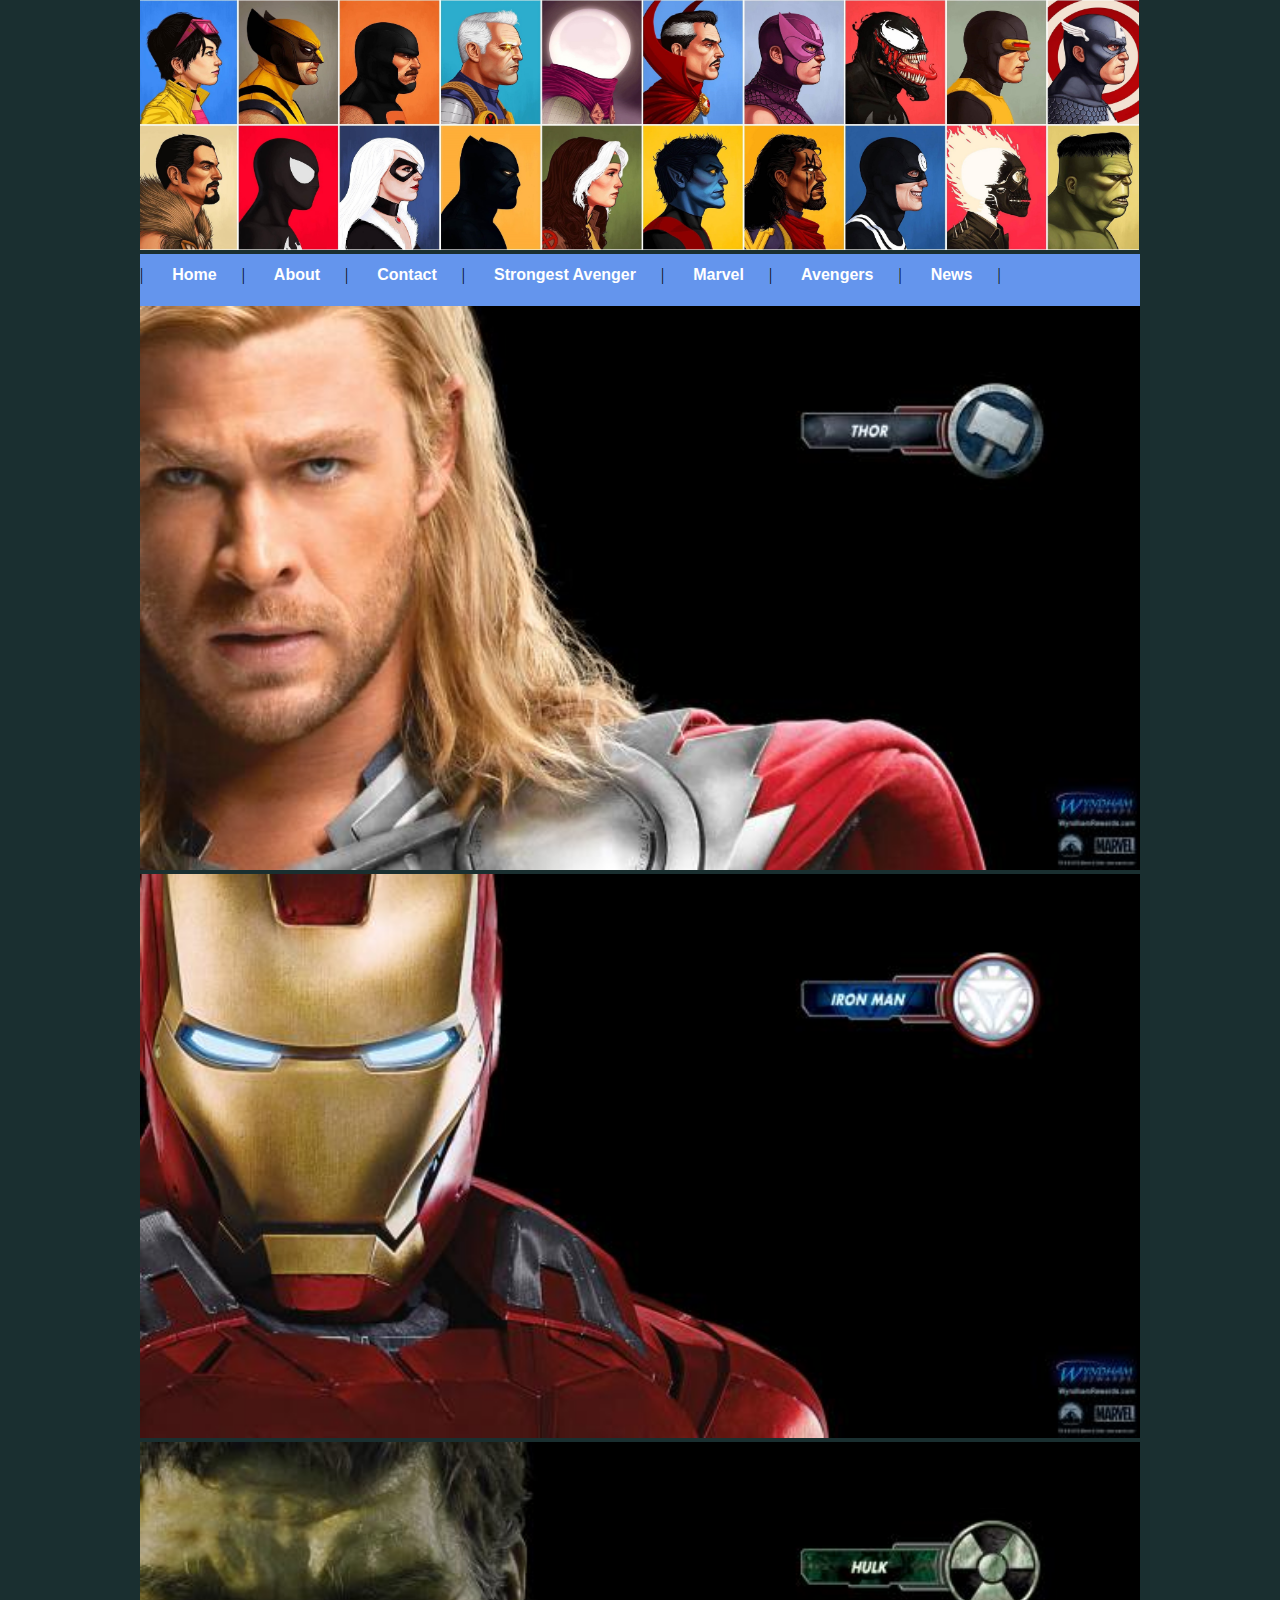
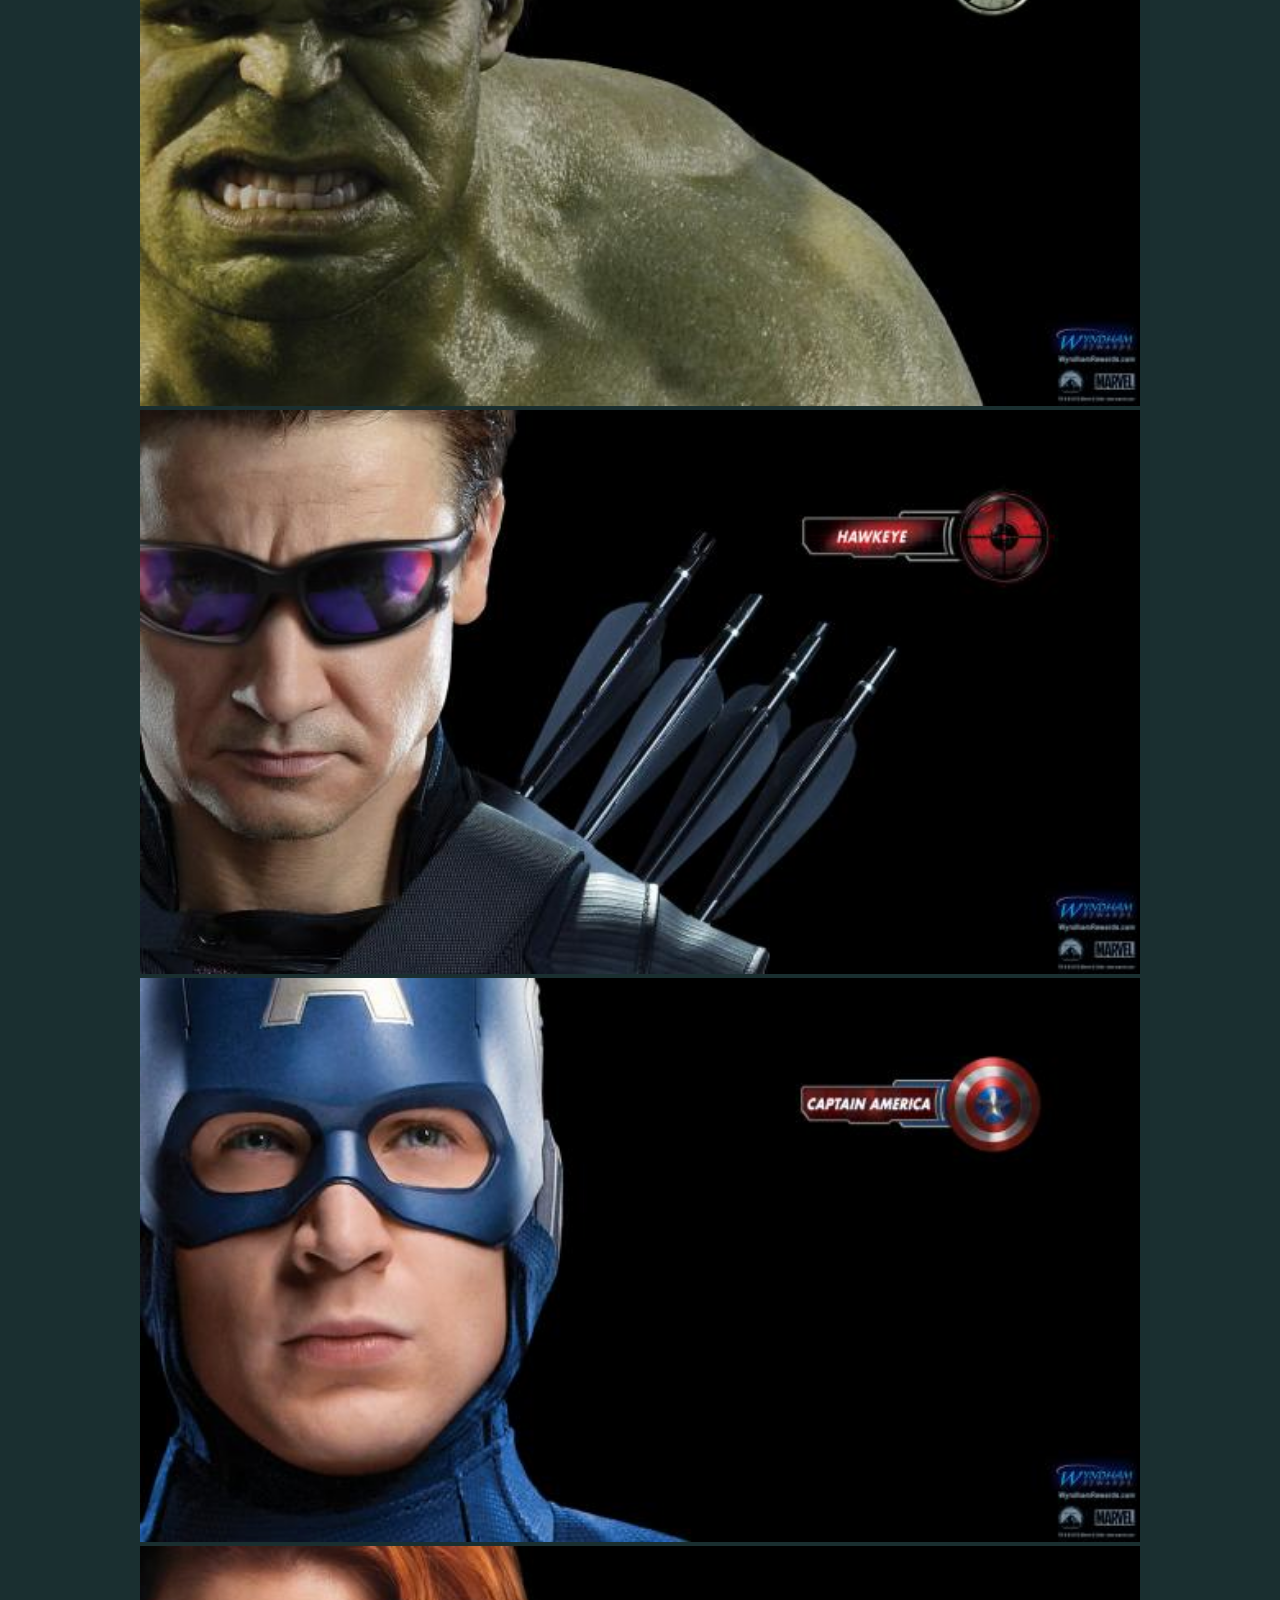
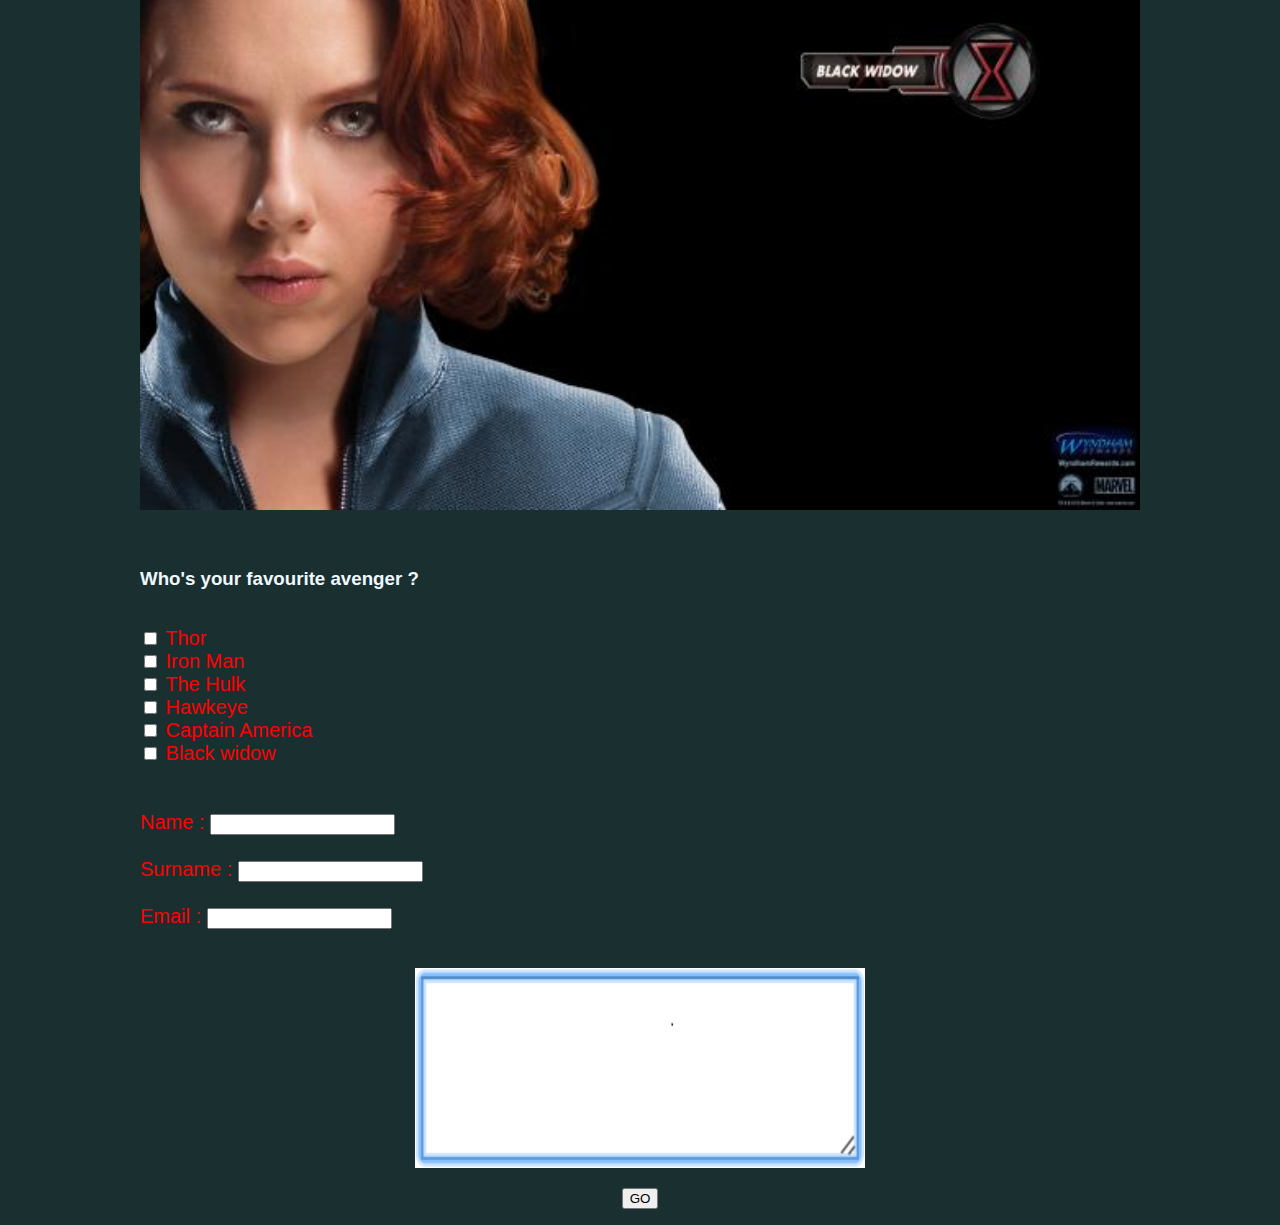
<file: index.html>
<!DOCTYPE html>
<html>
 <head>
<link rel="stylesheet" href="style.css">
 </head>
 <img src="images/marvel101.jpg" width="999"height=250>
        <body style="width:1000px;margin:auto ;background-color: rgb(26, 47, 48);">
            <div id="menu">
               | <a href="#">Home</a>|
                <a href="about.html">About</a>|
                <a href="contact.html">Contact</a>|
                <a href="avenger-1.html">Strongest Avenger</a>|
                <a href="https://www.marvel.com/">Marvel</a>|
                <a href="https://en.wikipedia.org/wiki/The_Avengers_(2012_film)">Avengers</a>|
                <a href="#">News</a>|
            </div>
            <div class="gallery">

                <a href="avenger-1.html"><img src="images/avengers_01.jpg"/></a>
                <a href="avenger-2.html"><img src="images/avengers_02.jpg"></a>
                <a href="avenger-3.html"><img src="images/avengers_03.jpg"></a>
                <a href="avenger-4.html"><img src="images/avengers_04.jpg"></a>
                <a href="avenger-5.html"><img src="images/avengers_05.jpg"></a>
                <a href="avenger-6.html"><img src="images/avengers_06.jpg"></a>
                
            </div>
<br><br>
<h3 style="font-family: Arial, Helvetica, sans-serif;color: aliceblue;">Who's your favourite avenger ? </h3>
<br><div id="checkbox">
        <input type="checkbox" name="avenger" id="thor"/>
        <label for="thor">Thor</label>
        <br>
        <input type="checkbox" name="avenger" id="thor"/>
        <label for="thor">Iron Man</label>
        <br>
        <input type="checkbox" name="avenger" id="thor"/>
        <label for="thor">The Hulk</label>
        <br>
        <input type="checkbox" name="avenger" id="thor"/>
        <label for="thor">Hawkeye</label>
        <br>
        <input type="checkbox" name="avenger" id="thor"/>
        <label for="thor">Captain America </label>
        <br>
        <input type="checkbox" name="avenger" id="thor"/>
        <label for="thor">Black widow</label>
        <br><br>
    
<br>
    <label for="first name">Name : </label><input type="text" id="first name"/>
<br><br>
    <label for="first name">Surname : </label><input type="text" id="first name"/>
<br><br>
    <label for="first name">Email : </label><input type="text" id="first name"/>
<br><br>
</div>
<p align="center"><img src="images/comment.png" width="450" height="200" ></p>
   
<a href="index.html"><p align="center"><input type="submit" value="GO"></p></a>





</body>

 </html>
</file>
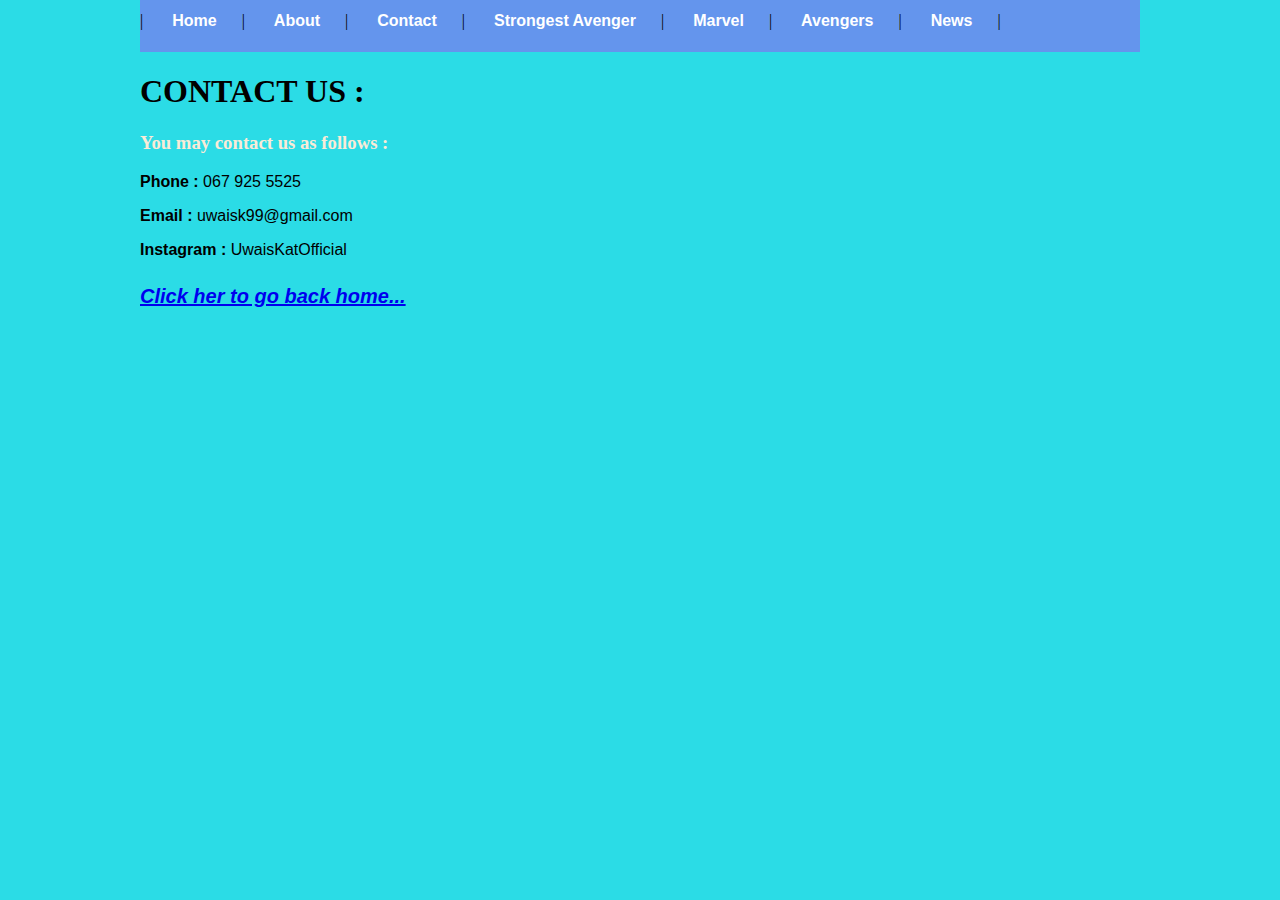
<file: about.html>
<!DOCTYPE html>
<html>
    <head>
        <link rel="stylesheet" href="style.css">
    </head>
<body  style="width:1000px;margin:auto ;background-color:rgb(43, 220, 230)">
    
    <div id="menu">
        | <a href="#">Home</a>|
         <a href="about.html">About</a>|
         <a href="contact.html">Contact</a>|
         <a href="avenger-1.html">Strongest Avenger</a>|
         <a href="https://www.marvel.com/">Marvel</a>|
         <a href="https://en.wikipedia.org/wiki/The_Avengers_(2012_film)">Avengers</a>|
         <a href="#">News</a>|
     </div>

    <h1>CONTACT US :</h1>
    <h3>You may contact us as follows : </h3>
<p><b>Phone : </b>067 925 5525</p>
<p><b>Email : </b>uwaisk99@gmail.com</p>
<p><b>Instagram : </b> UwaisKatOfficial</p>

<h4><a href="index.html">Click her to go back home...</a></h4>

</body>



</html>
</file>
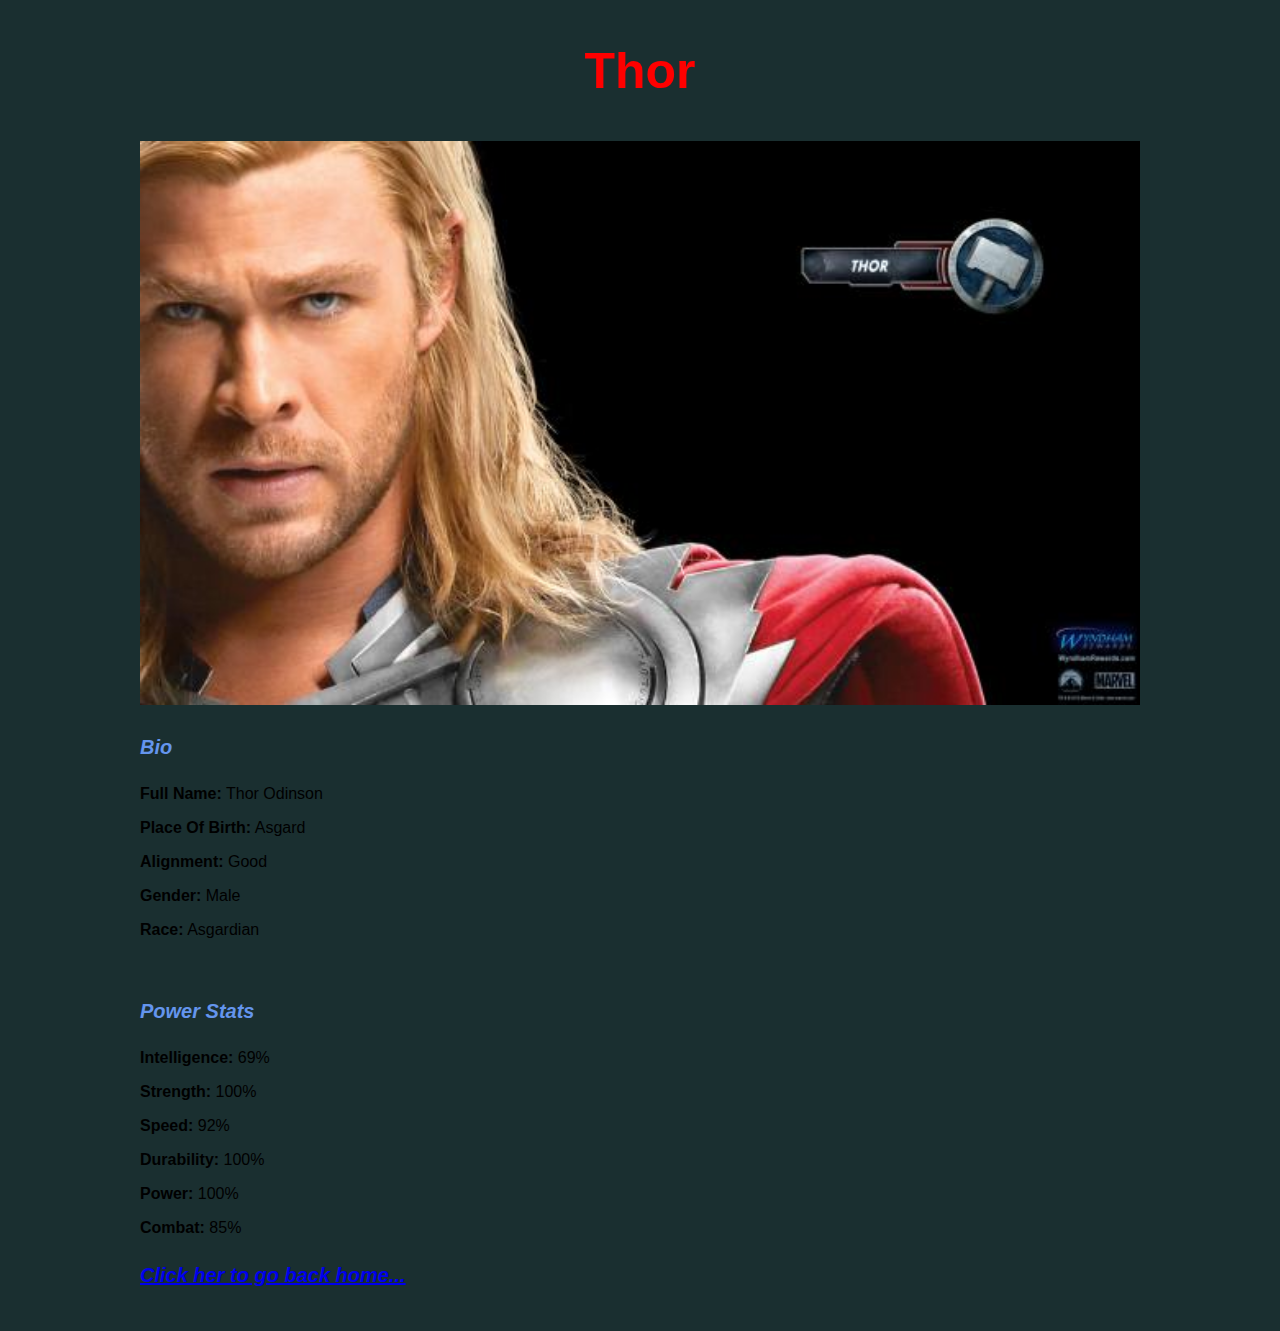
<file: avenger-1.html>
<!DOCTYPE html>
<html>
    <head>
        <link rel="stylesheet" href="style.css">
    </head>
<body style="width:1000px;margin:auto ;background-color: rgb(26, 47, 48);">
    <h2>Thor</h2>
<div class="gallery">
<img src="images/avengers_01.jpg">

</div>

<h4>Bio</h4> 
          <p><b>Full Name:</b> Thor Odinson</p> 
          <p><b>Place Of Birth:</b> Asgard</p> 
          <p><b>Alignment:</b> Good</p> 
          <p><b>Gender:</b> Male</p>
          <p><b>Race:</b> Asgardian</p> 
          <br/>
          <h4><b>Power Stats</b></h4>
          <p><b>Intelligence:</b> 69%</p>
          <p><b>Strength:</b> 100%</p>
          <p><b>Speed:</b> 92%</p>
          <p><b>Durability:</b> 100%</p>
          <p><b>Power:</b> 100%</p>
          <p><b>Combat:</b> 85%</p>


          <h4><a href="index.html">Click her to go back home...</a></h4>
<br>
</body>



</html>
</file>
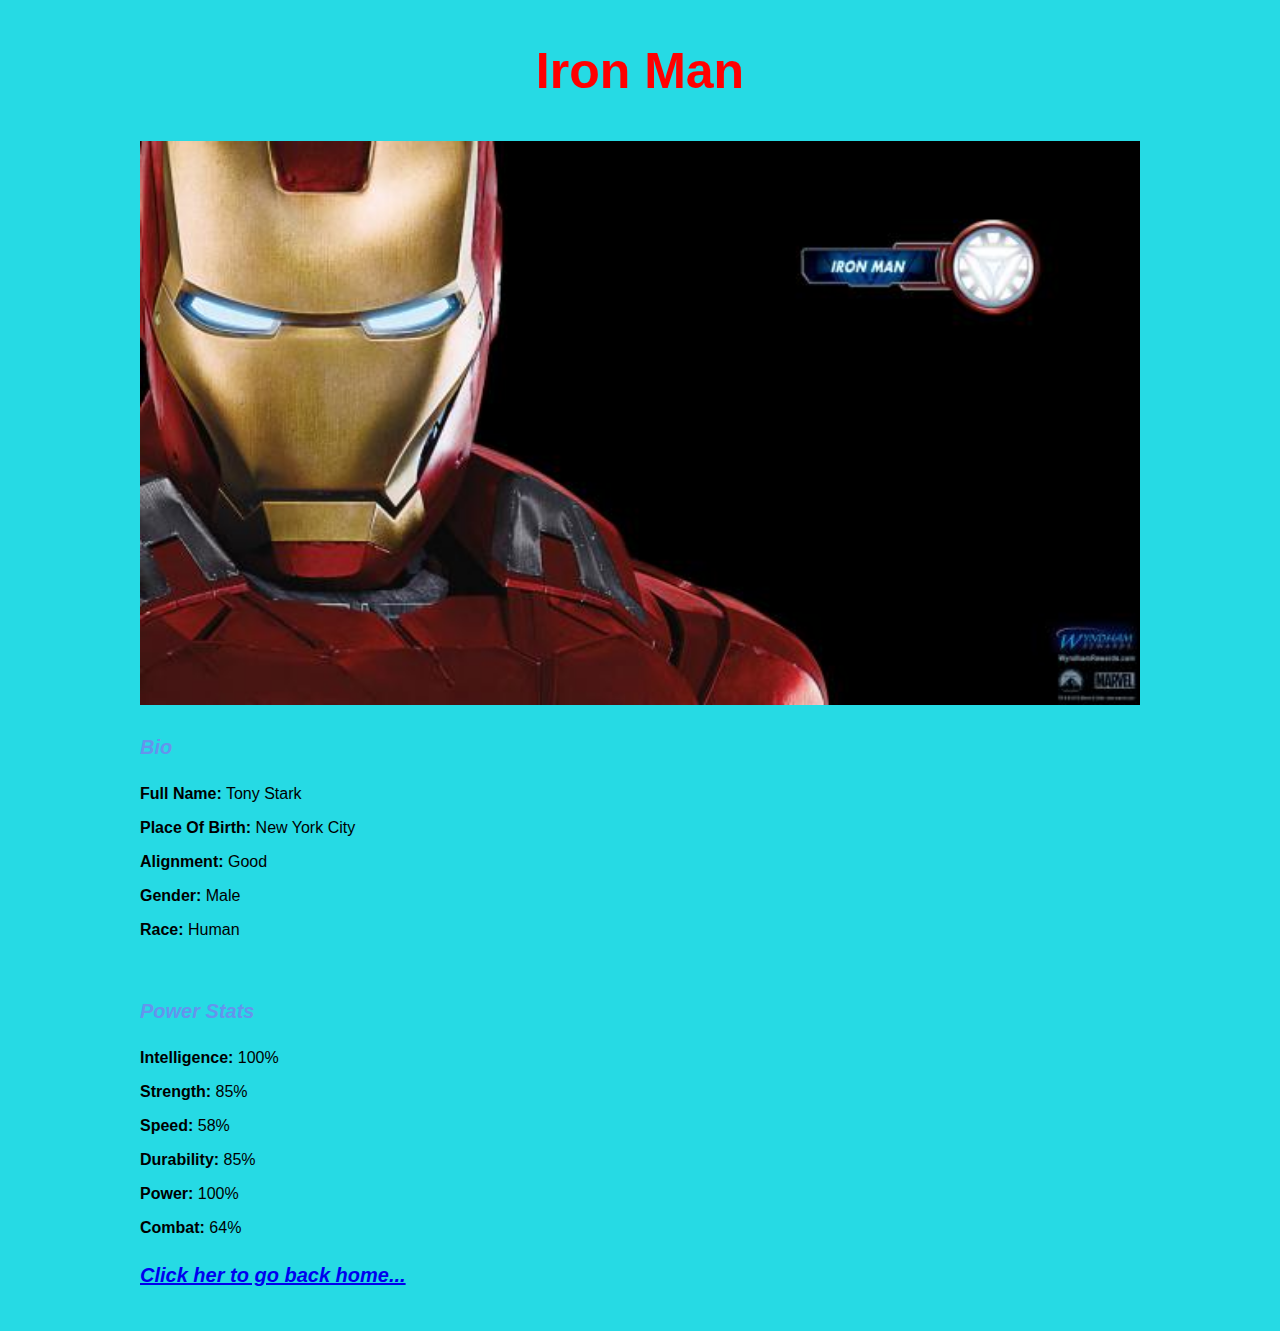
<file: avenger-2.html>
<!DOCTYPE html>
<html>
    <head>
        <link rel="stylesheet" href="style.css">
    </head>
<body  style="width:1000px;margin:auto ;background-color: rgb(38, 218, 228);">
    <h2>Iron Man</h2>
<div class="gallery">
<img src="images/avengers_02.jpg">

</div>

<h4>Bio</h4> 
          <p><b>Full Name:</b> Tony Stark</p> 
          <p><b>Place Of Birth:</b> New York City</p> 
          <p><b>Alignment:</b> Good</p> 
          <p><b>Gender:</b> Male</p>
          <p><b>Race:</b> Human</p> 
          <br/>
          <h4><b>Power Stats</b></h4>
          <p><b>Intelligence:</b> 100%</p>
          <p><b>Strength:</b> 85%</p>
          <p><b>Speed:</b> 58%</p>
          <p><b>Durability:</b> 85%</p>
          <p><b>Power:</b> 100%</p>
          <p><b>Combat:</b> 64%</p>

          <h4><a href="index.html">Click her to go back home...</a></h4>
          <br>

</body>



</html>
</file>
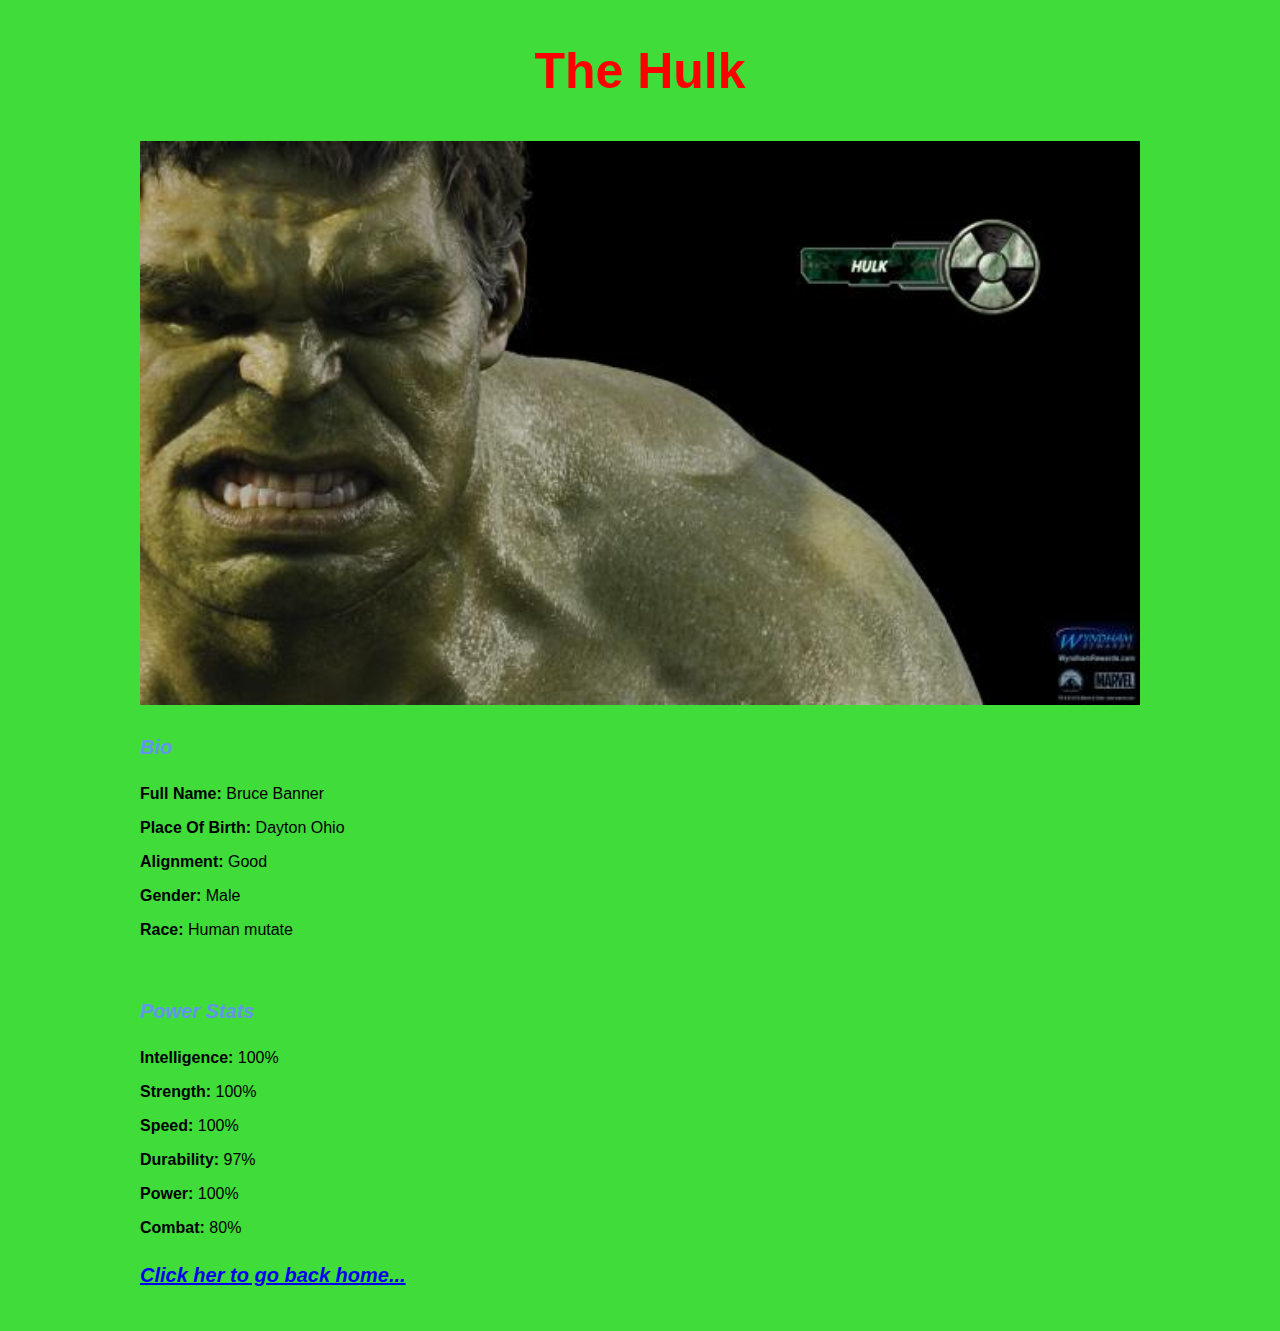
<file: avenger-3.html>
<!DOCTYPE html>
<html>
    <head>
        <link rel="stylesheet" href="style.css">
    </head>
<body  style="width:1000px;margin:auto ;background-color: rgba(43, 216, 37, 0.904);">
    <h2>The Hulk</h2>
<div class="gallery">
<img src="images/avengers_03.jpg">

</div>

<h4>Bio</h4> 
          <p><b>Full Name:</b> Bruce Banner</p> 
          <p><b>Place Of Birth:</b> Dayton Ohio</p> 
          <p><b>Alignment:</b> Good</p> 
          <p><b>Gender:</b> Male</p>
          <p><b>Race:</b> Human mutate</p> 
          <br/>
          <h4><b>Power Stats</b></h4>
          <p><b>Intelligence:</b> 100%</p>
          <p><b>Strength:</b> 100%</p>
          <p><b>Speed:</b> 100%</p>
          <p><b>Durability:</b> 97%</p>
          <p><b>Power:</b> 100%</p>
          <p><b>Combat:</b> 80%</p>

          <h4><a href="index.html">Click her to go back home...</a></h4>
          <br>
</body>



</html>
</file>
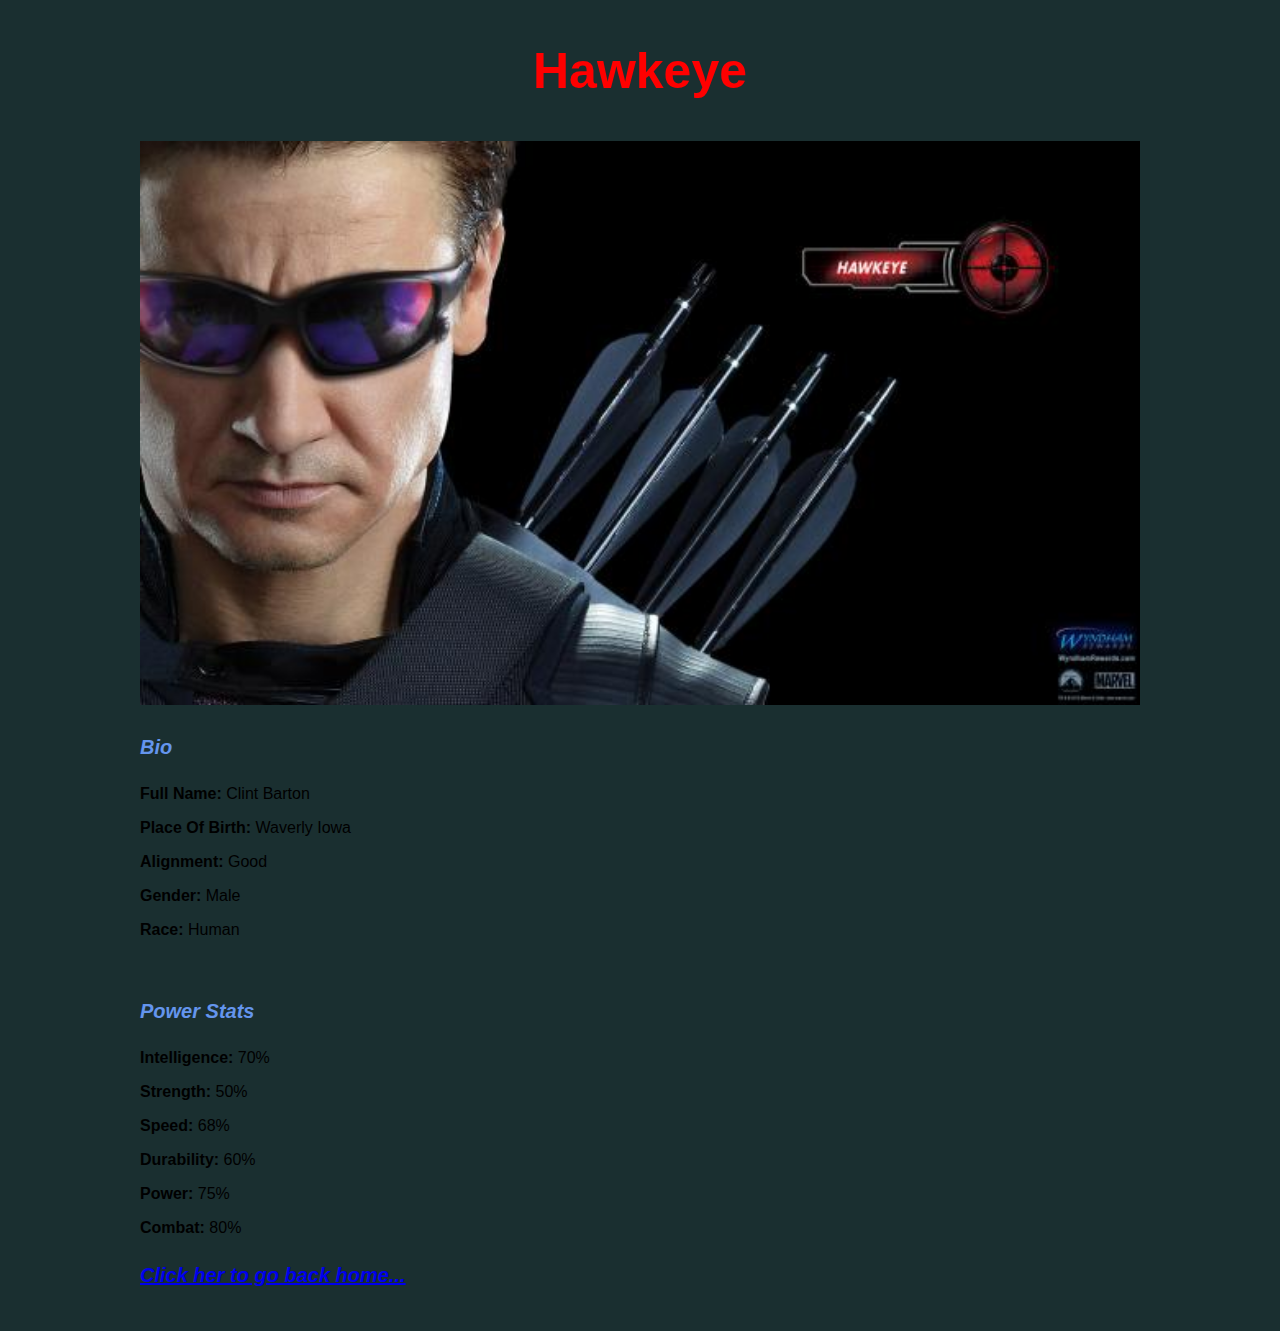
<file: avenger-4.html>
<!DOCTYPE html>
<html>
    <head>
        <link rel="stylesheet" href="style.css">
    </head>
<body  style="width:1000px;margin:auto ;background-color: rgb(26, 47, 48);">
    <h2>Hawkeye</h2>
<div class="gallery">
<img src="images/avengers_04.jpg">

</div>

<h4>Bio</h4> 
          <p><b>Full Name:</b> Clint Barton</p> 
          <p><b>Place Of Birth:</b> Waverly Iowa</p> 
          <p><b>Alignment:</b> Good</p> 
          <p><b>Gender:</b> Male</p>
          <p><b>Race:</b> Human</p> 
          <br/>
          <h4><b>Power Stats</b></h4>
          <p><b>Intelligence:</b> 70%</p>
          <p><b>Strength:</b> 50%</p>
          <p><b>Speed:</b> 68%</p>
          <p><b>Durability:</b> 60%</p>
          <p><b>Power:</b> 75%</p>
          <p><b>Combat:</b> 80%</p>


          <h4><a href="index.html">Click her to go back home...</a></h4>
          <br>
</body>



</html>
</file>
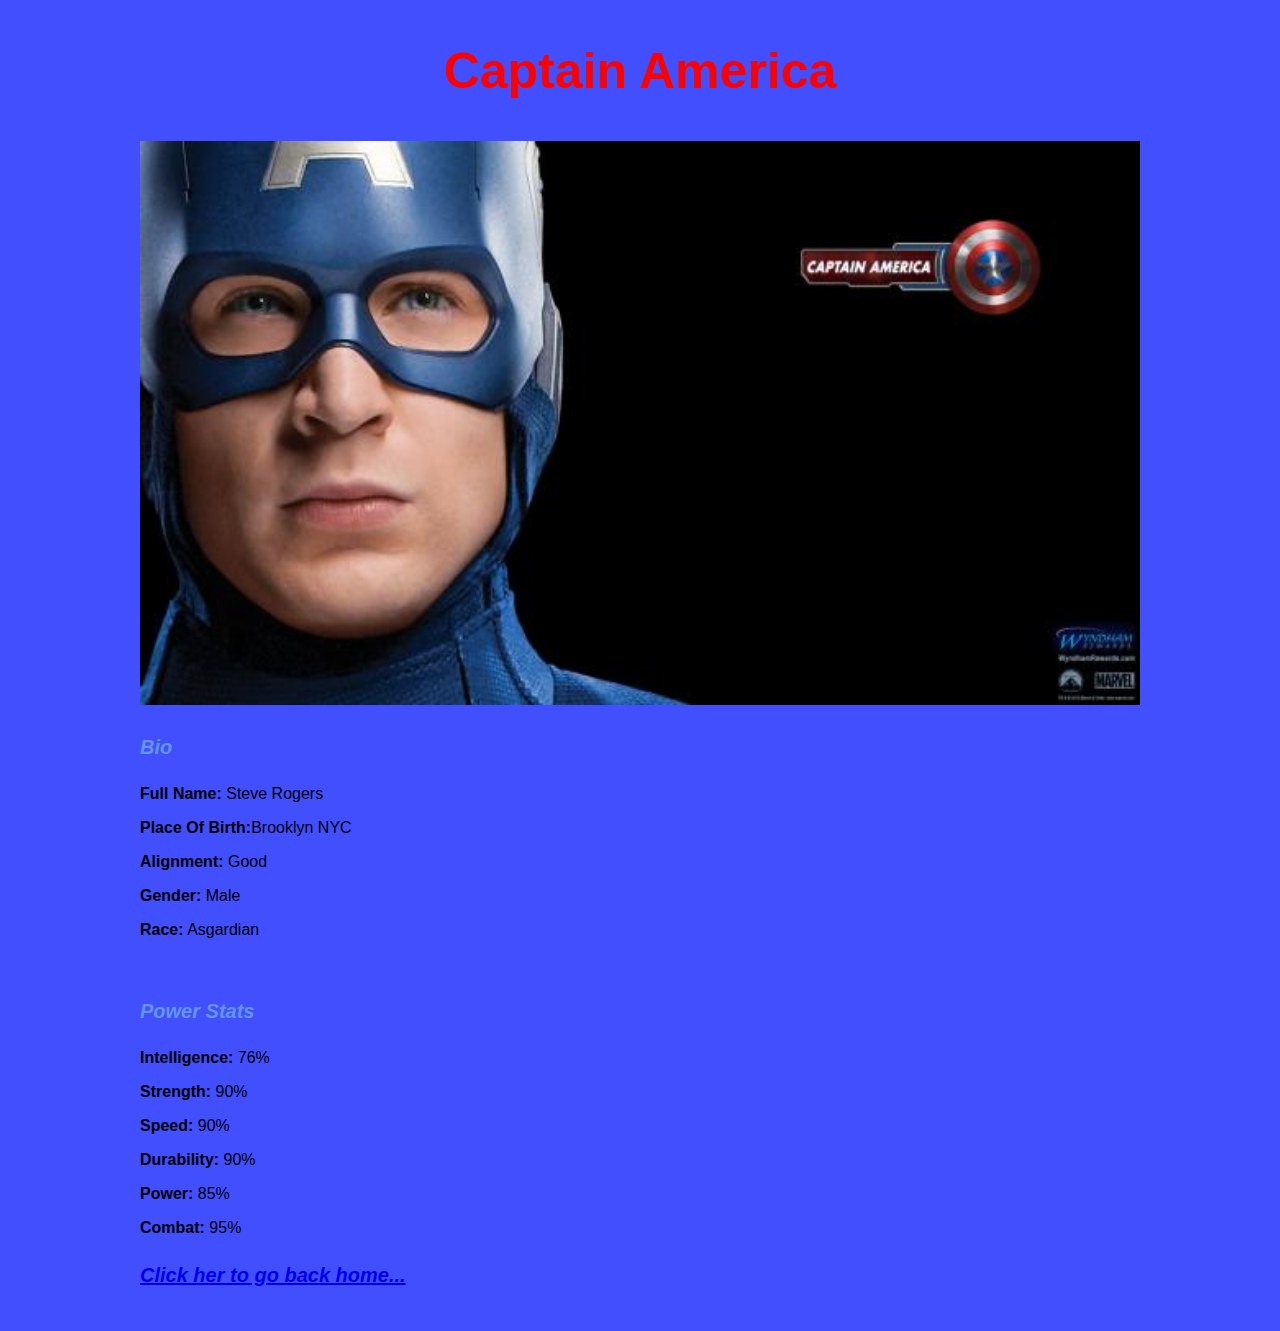
<file: avenger-5.html>
<!DOCTYPE html>
<html>
    <head>
        <link rel="stylesheet" href="style.css">
    </head>
<body style="width:1000px;margin:auto ;background-color: rgb(66, 79, 255);">
    <h2>Captain America</h2>
<div class="gallery">
<img src="images/avengers_05.jpg">

</div>

<h4>Bio</h4> 
          <p><b>Full Name:</b> Steve Rogers</p> 
          <p><b>Place Of Birth:</b>Brooklyn NYC</p> 
          <p><b>Alignment:</b> Good</p> 
          <p><b>Gender:</b> Male</p>
          <p><b>Race:</b> Asgardian</p> 
          <br/>
          <h4><b>Power Stats</b></h4>
          <p><b>Intelligence:</b> 76%</p>
          <p><b>Strength:</b> 90%</p>
          <p><b>Speed:</b> 90%</p>
          <p><b>Durability:</b> 90%</p>
          <p><b>Power:</b> 85%</p>
          <p><b>Combat:</b> 95%</p>

          <h4><a href="index.html">Click her to go back home...</a></h4>
          <br>
</body>



</html>
</file>
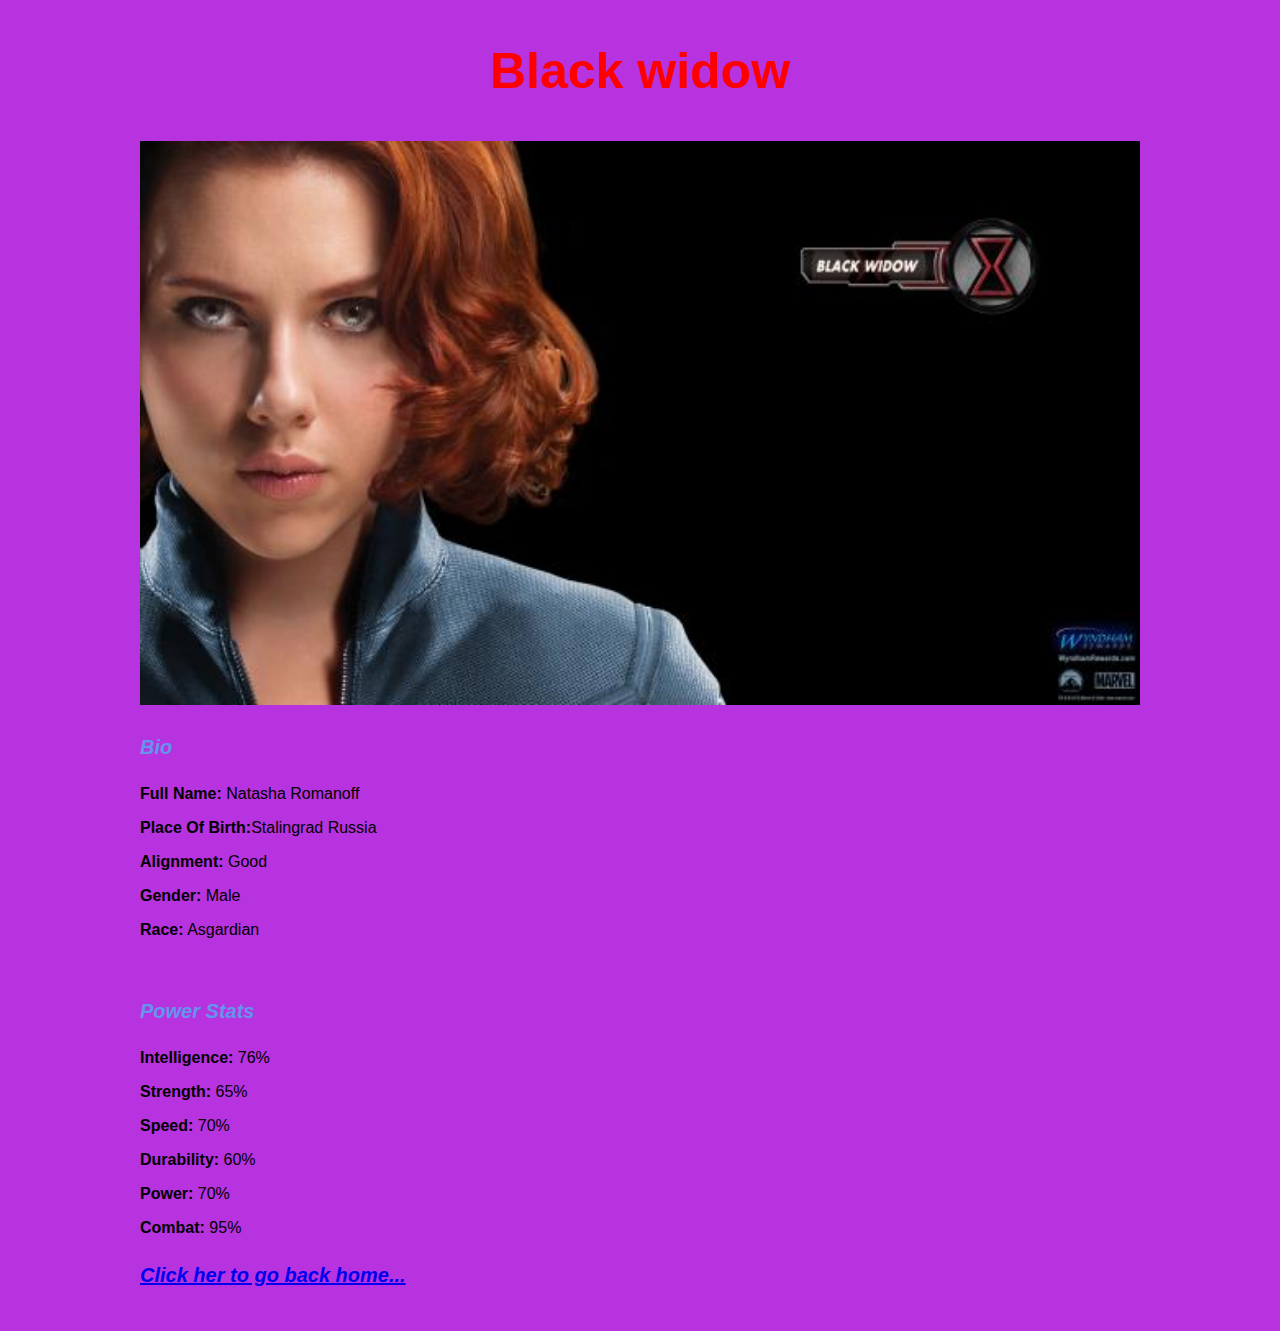
<file: avenger-6.html>
<!DOCTYPE html>
<html>
    <head>
        <link rel="stylesheet" href="style.css">
    </head>
<body style="width:1000px;margin:auto ;background-color: rgb(182, 51, 223);">
    <h2>Black widow</h2>
<div class="gallery">
<img src="images/avengers_06.jpg">

</div>

<h4>Bio</h4> 
          <p><b>Full Name:</b> Natasha Romanoff</p> 
          <p><b>Place Of Birth:</b>Stalingrad Russia</p> 
          <p><b>Alignment:</b> Good</p> 
          <p><b>Gender:</b> Male</p>
          <p><b>Race:</b> Asgardian</p> 
          <br/>
          <h4><b>Power Stats</b></h4>
          <p><b>Intelligence:</b> 76%</p>
          <p><b>Strength:</b> 65%</p>
          <p><b>Speed:</b> 70%</p>
          <p><b>Durability:</b> 60%</p>
          <p><b>Power:</b> 70%</p>
          <p><b>Combat:</b> 95%</p>

          <h4><a href="index.html">Click her to go back home...</a></h4>
          <br>
</body>



</html>
</file>
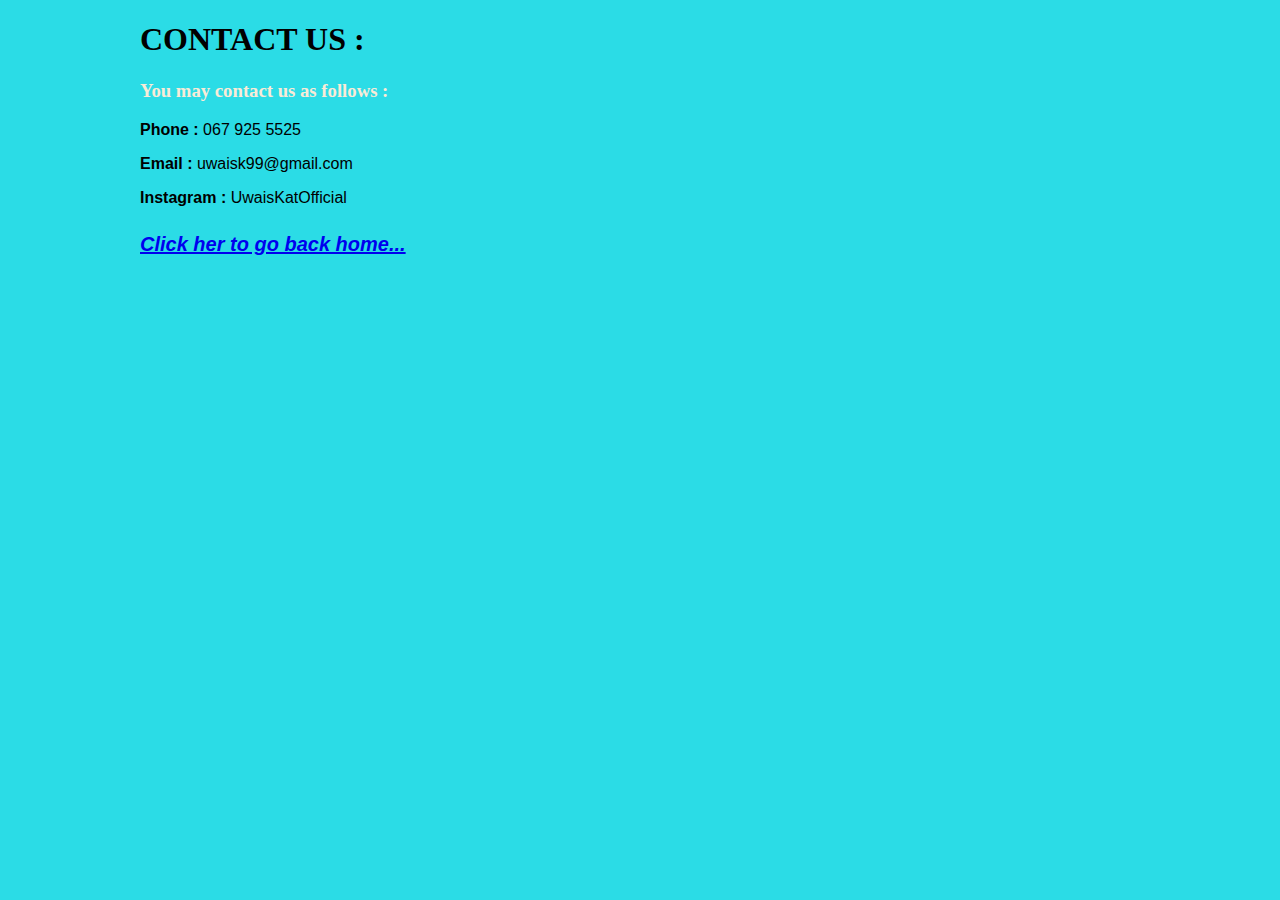
<file: contact.html>
<!DOCTYPE html>
<html>
    <head>
        <link rel="stylesheet" href="style.css">
    </head>
<body  style="width:1000px;margin:auto ;background-color:rgb(43, 220, 230)">
<h1>CONTACT US :</h1>
    <h3>You may contact us as follows : </h3>
<p><b>Phone : </b>067 925 5525</p>
<p><b>Email : </b>uwaisk99@gmail.com</p>
<p><b>Instagram : </b> UwaisKatOfficial</p>


<h4><a href="index.html">Click her to go back home...</a></h4>

</body>



</html>
</file>
<file: style.css>
.gallery img{
    width:100%
}

h2{
    font-family:  sans-serif;
    text-align: center;
    font-size: 50px;
    color: red;
}

h4{
    font-family: sans-serif;
    font-size: 20px;
    font-style: italic;
    color: cornflowerblue;
}

p{
    font-family: Arial, Helvetica, sans-serif;
}

#menu{
    width:100%;
    height:40px;
    background-color: cornflowerblue;
    padding-top: 12px;
}

#menu a{
    color:#ffffffff;
    font-family : Arial, Helvetica, sans-serif;
    size: 18px;
    text-decoration:none;
    font-weight: 800;

    padding-left: 25px;
    padding-right: 25px;

}

#menu a:hover{
    color:blue
}

#checkbox{
font-family:sans-serif ;
font-size: 20px;
color: red;
}

h3{
color: antiquewhite;

}
</file>
